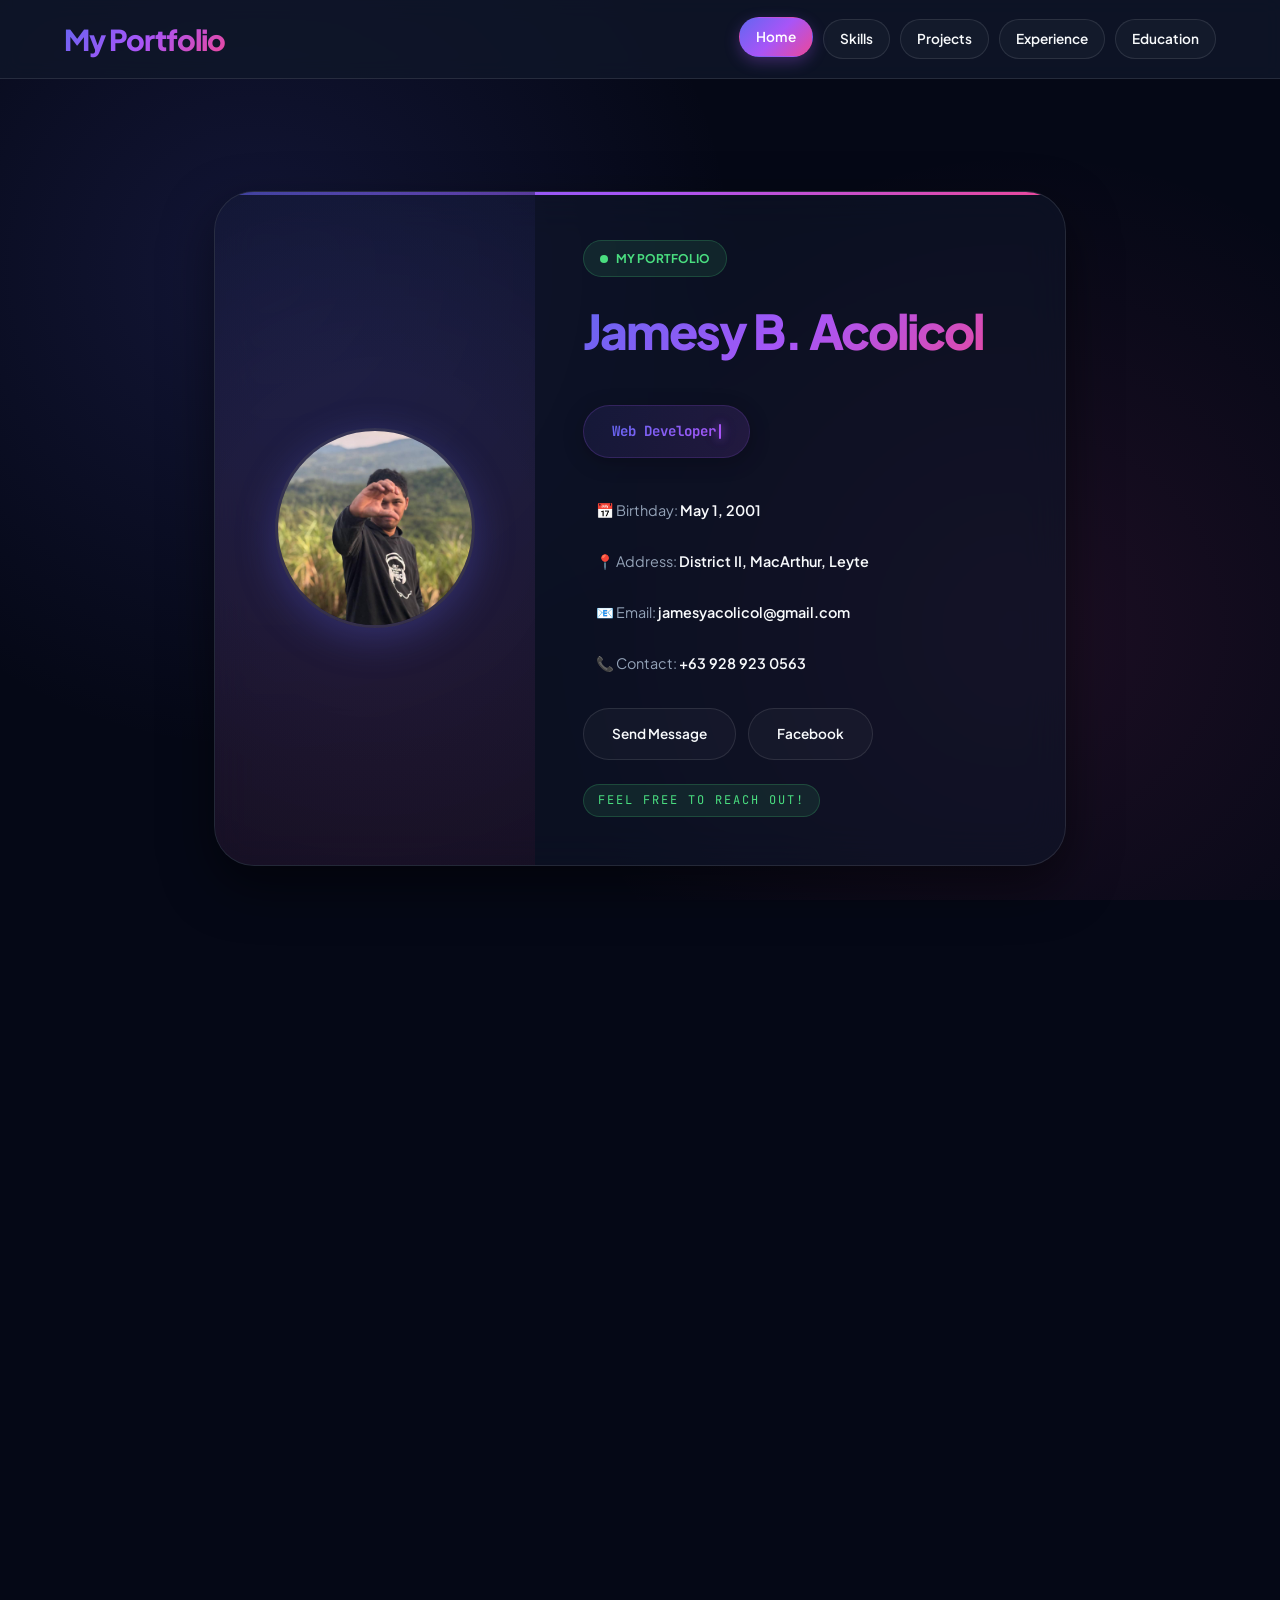
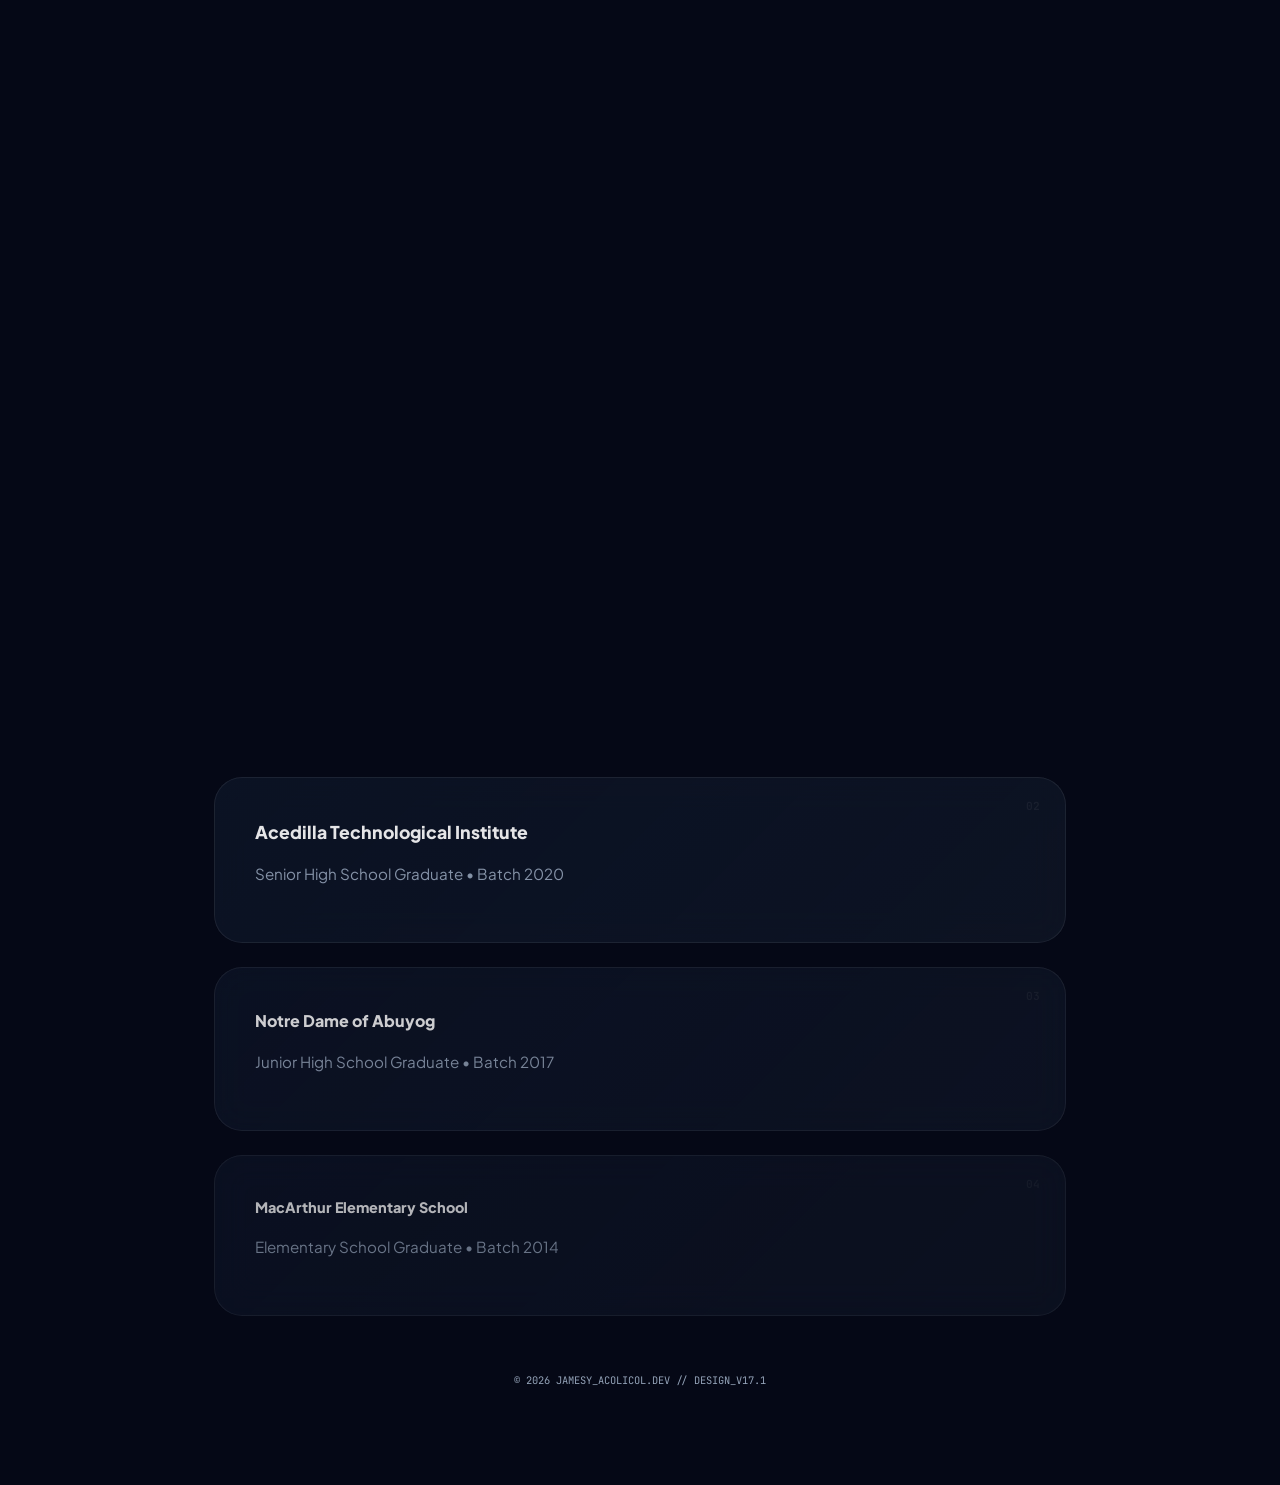
<file: index.html>
<!DOCTYPE html>
<html lang="en">
<head>
    <meta charset="UTF-8">
    <meta name="viewport" content="width=device-width, initial-scale=1.0">
    <title>Jamesy B. Acolicol</title>
    <link rel="stylesheet" href="css/portfolio.css">
</head>
<body>

<div class="navbar">
    <header class="portfolio-header">
        <h1>My Portfolio</h1>
    </header>

    <nav>
        <a href="#home">Home</a>
        <a href="#skills">Skills</a>
        <a href="#projects">Projects</a>
        <a href="#experience">Experience</a>
        <a href="#education">Education</a>
    </nav>
</div>    

<div class="container">
    <section id="home">
        <header class="hero-card reveal">
            <div class="hero-image-side">
                <img src="photo/jamesy-profile.jpg" alt="Jamesy B. Acolicol" class="profile-img">
            </div>

            <div class="hero-text-side">
                <div class="status-badge reveal delay-1">
                    <span class="status-dot"></span> my Portfolio
                </div>

                <h1 class="name reveal delay-2">Jamesy B. Acolicol</h1>

                <div class="role-tags reveal delay-3">
                    <span class="typing-wrapper">
                        <span class="typing-text">Web Developer</span>
                        <span class="typing-cursor"></span>
                    </span>
                </div>

                <div class="info-list reveal delay-4">
                    <div class="info-item">📅 Birthday: <span>May 1, 2001</span></div>
                    <div class="info-item">📍 Address: <span>District II, MacArthur, Leyte</span></div>

                    <a href="mailto:jamesyacolicol@gmail.com" class="info-item" style="cursor:pointer">
                        📧 Email: <span>jamesyacolicol@gmail.com</span>
                    </a>
                    <a href="tel:+639289230563" class="info-item" style="cursor:pointer">
                        📞 Contact: <span>+63 928 923 0563</span>
                    </a>
                </div>

                <div class="contact-flex reveal delay-5">
                    <a href="mailto:jamesyacolicol@gmail.com" class="c-item">Send Message</a>
                    <a href="https://fb.com/jamesy.acolicol.2025" target="_blank" class="c-item">Facebook</a>
                </div>

                <div class="hiring reveal delay-6">feel free to reach out!</div>
            </div>
        </header>
    </section>

    <main>
        <section id="skills">
            <h2 class="reveal">My Skills</h2>
            <div class="tech-grid">
                <div class="tech-pill reveal delay-1">🔥 Laravel 10</div>
                <div class="tech-pill reveal delay-2">📱 Flutter</div>
                <div class="tech-pill reveal delay-3">🐍 Python</div>
                <div class="tech-pill reveal delay-4">⚛️ React</div>
                <div class="tech-pill reveal delay-5">🤖 Arduino</div>
                <div class="tech-pill reveal delay-6">💚 Vue</div>
                <div class="tech-pill reveal delay-7">🗃️ MySQL</div>
            </div>
        </section>

        

        <section id="projects">
    <h2 class="reveal">My Projects</h2>
    <div class="projects-grid">

    <a href="capstone.html" class="g-card reveal delay-1">
        <div class="badge">AI & MOBILE</div>
        <h3 class="title">Coconut Variety Recognizer</h3>
        <p class="desc">Integrated TensorFlow image classification with a Flutter interface to help farmers identify seedling varieties with high precision.</p>
        <div class="project-link">Click here for more info <span>→</span></div>
    </a>

    <a href="store-management.html" class="g-card reveal delay-2">
        <div class="badge">BACKEND</div>
        <h3 class="title">Store Management System (Laravel)</h3>
        <p class="desc">Robust POS system built with Laravel 10. Features real-time stock tracking and secure role-based access.</p>
        <div class="project-link">Click here for more info <span>→</span></div>
    </a>

    <a href="arduino.html" class="g-card reveal delay-3">
        <div class="badge">Arduino</div>
        <h3 class="title">Arduino-based IoT Project</h3>
        <p class="desc">Developed an Mobot War using arduino.</p>
        <div class="project-link">Click here for more info <span>→</span></div>
    </a>

    <a href="pos.html" class="g-card reveal delay-4">
        <div class="badge">JAVA DESKTOP</div>
        <h3 class="title">Jamesy Store Management System (POS)</h3>
        <p class="desc">A high-performance Point of Sale solution engineered with Java and MySQL.</p>
        <div class="project-link">Click here for more info <span>→</span></div>
    </a>
    </div>
</section>

        <section id="experience">
            <h2 class="reveal">Professional Experience</h2>
            <div class="g-card reveal" style="border-left: 4px solid #a855f7;">
                <div class="badge reveal delay-1" style="color: #a855f7; border-color: rgba(168, 85, 247, 0.3);">INTERNSHIP 2026</div>
                <h3 class="title reveal delay-2">Work under Supervision</h3>
                <p class="desc reveal delay-3" style="color: #fff; margin-bottom: 2px;">
                    <strong>Abuyog Community College — IT Department</strong>
                </p>
                <p class="desc reveal delay-4" style="font-size: 0.85rem; color: #818cf8; margin-bottom: 12px; font-family: 'JetBrains Mono';">
                    Supervisor: Elizabeth M. Sebios (IT Dept. Head)
                </p>
                <p class="desc reveal delay-5">
                    Spearheaded the backend architecture for the institution's **Class Management System**.
                    Optimized database queries for high-speed performance and implemented **role-based access control (RBAC)** to ensure secure data handling between faculty and students.
                </p>
                <ul class="exp-bullets reveal delay-6" style="margin-top: 10px; font-size: 0.85rem; color: var(--text-dim); padding-left: 20px;">
                    <li>Developed RESTful API endpoints using Laravel to streamline class scheduling.</li>
                    <li>Collaborated with the IT Department head to align system features with academic requirements.</li>
                    <li>Maintained 100% uptime during initial testing phases by debugging core routing conflicts.</li>
                </ul>
            </div>
        </section>

        <section id="education">
    <h2 class="reveal">Education</h2>
    <div class="education-container">
        <div class="g-card reveal delay-1" style="border-left: 4px solid #6366f1;">
            <div class="badge" style="background: rgba(99, 102, 241, 0.1); color: #6366f1; border-color: rgba(99, 102, 241, 0.2);">UNDERGRADUATE</div>
            <h3 class="title" style="font-size: 1.2rem; color: #fff;">BS in Information Technology</h3>
            <p class="desc">Abuyog Community College • Batch: 2026</p>
        </div>

        <div class="g-card reveal delay-2" style="opacity: 0.9;">
            <h3 class="title" style="font-size: 1.1rem;">Acedilla Technological Institute</h3>
            <p class="desc">Senior High School Graduate • Batch 2020</p>
        </div>

        <div class="g-card reveal delay-3" style="opacity: 0.8;">
            <h3 class="title" style="font-size: 1rem;">Notre Dame of Abuyog</h3>
            <p class="desc">Junior High School Graduate • Batch 2017</p>
        </div>

        <div class="g-card reveal delay-4" style="opacity: 0.7;">
            <h3 class="title" style="font-size: 0.9rem;">MacArthur Elementary School</h3>
            <p class="desc">Elementary School Graduate • Batch 2014</p>
        </div>
    </div>
</section>
    </main>

    <footer>
        &copy; 2026 JAMESY_ACOLICOL.DEV // DESIGN_V17.1
    </footer>
</div>

<script src="js/index.js"></script>
</body>
</html>
</file>
<file: css/portfolio.css>
@import url('https://fonts.googleapis.com/css2?family=Plus+Jakarta+Sans:wght@300;400;600;800&family=JetBrains+Mono:wght@400;700&display=swap');

:root {
    --bg-space: #050816;
    --glass-card: rgba(15, 23, 42, 0.6);
    --border-white: rgba(255, 255, 255, 0.1);
    --grad-primary: linear-gradient(135deg, #6366f1 0%, #a855f7 50%, #ec4899 100%);
    --text-bright: #f8fafc;
    --text-dim: #94a3b8;
    --accent-green: #4ade80;
}

/* Global Reset & Base */
* { 
    box-sizing: border-box; 
    transition: all 0.4s cubic-bezier(0.23, 1, 0.32, 1); 
}

html {
    scroll-behavior: smooth;
}

body {
    font-family: 'Plus Jakarta Sans', sans-serif;
    margin: 0;
    color: var(--text-bright);
    background: var(--bg-space);
    background-image:
        radial-gradient(circle at 20% 30%, rgba(99, 102, 241, 0.15) 0%, transparent 40%),
        radial-gradient(circle at 80% 70%, rgba(236, 72, 153, 0.1) 0%, transparent 40%);
    background-attachment: fixed;
    line-height: 1.6;
    overflow-x: hidden;
}

/* Navigation Bar */
.navbar {
    display: flex;
    justify-content: space-between;
    align-items: center;
    padding: 1rem 5%;
    position: sticky;
    top: 0;
    z-index: 1000;
    background: rgba(15, 23, 42, 0.8);
    backdrop-filter: blur(10px);
    -webkit-backdrop-filter: blur(10px);
    border-bottom: 1px solid var(--border-white);
}

.portfolio-header h1 {
    font-size: clamp(1.2rem, 3vw, 1.8rem);
    font-weight: 800;
    letter-spacing: -1px;
    margin: 0;
    background: var(--grad-primary);
    -webkit-background-clip: text;
    background-clip: text;
    -webkit-text-fill-color: transparent;
}

.navbar nav {
    display: flex;
    gap: 10px;
}

.navbar nav a {
    text-decoration: none;
    color: var(--text-bright);
    font-size: 0.85rem;
    font-weight: 600;
    padding: 8px 16px;
    border-radius: 50px;
    background: rgba(255, 255, 255, 0.03);
    border: 1px solid var(--border-white);
}

/* Navbar Scrollspy Active State */
.navbar nav a.active {
    background: var(--grad-primary);
    color: #fff;
    border-color: transparent;
    box-shadow: 0 5px 15px rgba(168, 85, 247, 0.3);
    transform: translateY(-2px);
}

.navbar nav a:hover:not(.active) {
    background: rgba(255, 255, 255, 0.1);
    border-color: #a855f7;
    transform: translateY(-2px);
}

/* Layout Containers */
.container { 
    max-width: 900px; 
    margin: auto; 
    padding: 2rem 1.5rem; 
}

section {
    padding-top: 80px; /* Space for sticky nav */
    margin-bottom: 4rem;
}

/* Hero Section */
.hero-card {
    background: var(--glass-card);
    backdrop-filter: blur(20px);
    -webkit-backdrop-filter: blur(20px);
    border-radius: 40px;
    border: 1px solid var(--border-white);
    padding: 0;
    display: grid;
    grid-template-columns: 320px 1fr;
    overflow: hidden;
    box-shadow: 0 20px 50px rgba(0,0,0,0.5);
    position: relative;
}

.hero-card::before {
    content: '';
    position: absolute;
    top: 0;
    left: 0;
    right: 0;
    height: 3px;
    background: var(--grad-primary);
}

.hero-image-side {
    background: linear-gradient(180deg, rgba(99, 102, 241, 0.15) 0%, rgba(236, 72, 153, 0.1) 100%);
    display: flex;
    align-items: center;
    justify-content: center;
    padding: 3rem;
    position: relative;
}

.hero-image-side::after {
    content: '';
    position: absolute;
    inset: 0;
    background: radial-gradient(circle at center, transparent 40%, rgba(5, 8, 22, 0.4) 100%);
}

.profile-img {
    width: 200px;
    height: 200px;
    border-radius: 50%;
    border: 3px solid rgba(255,255,255,0.1);
    object-fit: cover;
    box-shadow: 0 10px 40px rgba(99, 102, 241, 0.3);
    position: relative;
    z-index: 1;
}

.hero-card:hover .profile-img {
    border-color: var(--accent-purple, #a855f7);
    box-shadow: 0 10px 60px rgba(168, 85, 247, 0.5);
    transform: scale(1.05);
}

.hero-text-side {
    flex: 1;
    text-align: left;
    padding: 3rem;
    display: flex;
    flex-direction: column;
    justify-content: center;
    gap: 1rem;
}

.status-badge {
    display: inline-flex;
    align-items: center;
    gap: 8px;
    background: rgba(74, 222, 128, 0.1);
    color: var(--accent-green);
    padding: 8px 16px;
    border-radius: 100px;
    font-size: 0.75rem;
    font-weight: 700;
    border: 1px solid rgba(74, 222, 128, 0.2);
    text-transform: uppercase;
    width: fit-content;
}

.status-dot {
    width: 8px;
    height: 8px;
    background: var(--accent-green);
    border-radius: 50%;
    animation: pulse 2s infinite;
}

@keyframes pulse {
    0%, 100% { opacity: 1; transform: scale(1); }
    50% { opacity: 0.4; transform: scale(1.2); }
}

.name {
    font-size: clamp(2rem, 5vw, 3rem);
    font-weight: 800;
    letter-spacing: -2px;
    margin: 0;
    background: var(--grad-primary);
    -webkit-background-clip: text;
    background-clip: text;
    -webkit-text-fill-color: transparent;
}

.name:hover {
    filter: hue-rotate(15deg) brightness(1.2);
    text-shadow: 0 0 20px rgba(168, 85, 247, 0.4);
    transform: translateY(-2px) scale(1.02);
}

.role-tags {
    display: flex;
    flex-wrap: wrap;
    gap: 10px;
    margin-top: 1.2rem;
    min-height: 44px;
    align-items: center;
}

.typing-wrapper {
    display: inline-flex;
    align-items: center;
    gap: 0;
    padding: 14px 28px;
    border-radius: 100px;
    background: linear-gradient(135deg, rgba(99, 102, 241, 0.1) 0%, rgba(168, 85, 247, 0.08) 100%);
    border: 1px solid rgba(168, 85, 247, 0.2);
    font-family: 'JetBrains Mono';
    font-size: 0.88rem;
    font-weight: 600;
    color: #f0f4ff;
    min-width: 160px;
    position: relative;
    overflow: hidden;
    box-shadow: 0 4px 20px rgba(0, 0, 0, 0.25);
}

/* Subtle moving gradient background */
.typing-wrapper::before {
    content: '';
    position: absolute;
    inset: 0;
    background: linear-gradient(
        90deg,
        transparent 0%,
        rgba(168, 85, 247, 0.06) 50%,
        transparent 100%
    );
    background-size: 200% 100%;
    animation: gradientShift 3s ease infinite;
}

@keyframes gradientShift {
    0% { background-position: 0% 50%; }
    50% { background-position: 100% 50%; }
    100% { background-position: 0% 50%; }
}

.typing-text {
    position: relative;
    z-index: 1;
    overflow: hidden;
    white-space: nowrap;
    display: inline-block;
    background: linear-gradient(135deg, #6366f1, #a855f7, #ec4899);
    -webkit-background-clip: text;
    background-clip: text;
    -webkit-text-fill-color: transparent;
    font-weight: 700;
    animation: textShimmer 3s ease infinite;
    background-size: 200% 200%;
}

@keyframes textShimmer {
    0% { background-position: 0% 50%; }
    50% { background-position: 100% 50%; }
    100% { background-position: 0% 50%; }
}

.typing-cursor {
    position: relative;
    z-index: 1;
    display: inline-block;
    width: 2px;
    height: 1.1em;
    background: var(--accent-purple, #a855f7);
    margin-left: 3px;
    animation: cursorBlink 0.5s step-end infinite;
    border-radius: 1px;
    box-shadow: 0 0 8px rgba(168, 85, 247, 0.8),
                0 0 15px rgba(168, 85, 247, 0.4);
}

@keyframes cursorBlink {
    0%, 50% { opacity: 1; transform: scaleY(1); }
    50.01%, 100% { opacity: 0; transform: scaleY(0.8); }
}

/* Info List */
.info-list {
    margin-top: 1rem;
    display: grid;
    gap: 10px;
    font-size: 0.9rem;
    color: var(--text-dim);
}

.info-item {
    text-decoration: none;
    color: inherit;
    display: block;
    cursor: default;
    padding: 8px 12px;
    border-radius: 12px;
    border: 1px solid transparent;
}

.info-item span {
    color: var(--text-bright);
    font-weight: 600;
}

.info-item:hover {
    transform: translateX(8px);
    color: #fff;
    background: rgba(255,255,255,0.03);
    border-color: var(--border-white);
}

/* Buttons & Links */
.contact-flex { display: flex; gap: 12px; margin-top: 0.5rem; flex-wrap: wrap; }

.c-item {
    padding: 14px 28px;
    border-radius: 50px;
    background: rgba(255,255,255,0.03);
    border: 1px solid var(--border-white);
    text-decoration: none;
    color: var(--text-bright);
    font-size: 0.85rem;
    font-weight: 600;
    position: relative;
    overflow: hidden;
}

.c-item::before {
    content: '';
    position: absolute;
    inset: 0;
    background: var(--grad-primary);
    opacity: 0;
    transition: opacity 0.4s ease;
}

.c-item:hover::before {
    opacity: 1;
}

.c-item:hover {
    transform: translateY(-5px) scale(1.05);
    border-color: transparent;
    box-shadow: 0 10px 20px rgba(168, 85, 247, 0.4);
}

.c-item span {
    position: relative;
    z-index: 1;
}

.hiring {
    margin-top: 0.5rem;
    font-family: 'JetBrains Mono';
    color: var(--accent-green);
    font-size: 0.75rem;
    text-transform: uppercase;
    letter-spacing: 2px;
    background: rgba(74, 222, 128, 0.1);
    padding: 6px 14px;
    border-radius: 20px;
    border: 1px solid rgba(74, 222, 128, 0.2);
    width: fit-content;
}
.hiring:hover {
    background: var(--accent-green);
    color: #fff;
    border-color: transparent;
    box-shadow: 0 10px 20px rgba(74, 222, 128, 0.4);
    transform: translateY(-5px);
}

/* Section Headings */
h2 {
    font-size: 0.8rem;
    font-family: 'JetBrains Mono';
    color: var(--accent-purple, #a855f7);
    text-transform: uppercase;
    letter-spacing: 5px;
    margin: 5rem 0 2.5rem;
    display: flex;
    align-items: center;
    gap: 20px;
    position: relative;
    padding-left: 20px;
    transition: all 0.4s cubic-bezier(0.23, 1, 0.32, 1);
}

/* Accent line before heading */
h2::before {
    content: '';
    position: absolute;
    left: 0;
    top: 50%;
    transform: translateY(-50%);
    width: 4px;
    height: 100%;
    background: var(--grad-primary);
    border-radius: 4px;
    transition: height 0.4s ease;
}

h2::after {
    content: '';
    height: 1px;
    flex-grow: 1;
    background: linear-gradient(90deg, rgba(255, 255, 255, 0.1) 0%, transparent 100%);
}

h2:hover {
    color: #fff;
    transform: translateX(8px);
    text-shadow: 0 0 20px rgba(168, 85, 247, 0.4);
}

h2:hover::before {
    height: 150%;
    box-shadow: 0 0 12px rgba(168, 85, 247, 0.6);
}

/* Project Cards */
.projects-grid {
    counter-reset: project;
}

.g-card {
    background: linear-gradient(135deg, rgba(15, 23, 42, 0.8) 0%, rgba(30, 41, 59, 0.4) 100%);
    backdrop-filter: blur(16px);
    border: 1px solid rgba(255, 255, 255, 0.08);
    border-radius: 28px;
    padding: 2.5rem;
    margin-bottom: 1.5rem;
    text-decoration: none;
    display: block;
    position: relative;
    overflow: hidden;
    animation: cardFloat 0.7s ease backwards;
    counter-increment: project;
}

.g-card:nth-of-type(1) { animation-delay: 0.05s; }
.g-card:nth-of-type(2) { animation-delay: 0.12s; }
.g-card:nth-of-type(3) { animation-delay: 0.19s; }
.g-card:nth-of-type(4) { animation-delay: 0.26s; }

@keyframes cardFloat {
    from {
        opacity: 0;
        transform: translateY(40px) scale(0.95);
    }
    to {
        opacity: 1;
        transform: translateY(0) scale(1);
    }
}

.g-card::before {
    content: "0" counter(project);
    position: absolute;
    top: 20px;
    right: 25px;
    font-family: 'JetBrains Mono';
    font-size: 0.7rem;
    font-weight: 700;
    color: rgba(255, 255, 255, 0.06);
    transition: all 0.5s cubic-bezier(0.23, 1, 0.32, 1);
}

.g-card::after {
    content: '';
    position: absolute;
    inset: 0;
    border-radius: 28px;
    background: linear-gradient(135deg, rgba(168, 85, 247, 0.08) 0%, transparent 50%);
    opacity: 0;
    transition: opacity 0.5s ease;
}

.g-card:hover::before {
    color: rgba(168, 85, 247, 0.4);
    transform: scale(1.2);
}

.g-card:hover::after {
    opacity: 1;
}

/* Corner glow on hover */
.g-card:hover {
    transform: translateY(-8px);
    border-color: rgba(168, 85, 247, 0.3);
    background: rgba(30, 41, 59, 0.9);
    box-shadow:
        0 20px 60px rgba(168, 85, 247, 0.2),
        0 0 30px rgba(168, 85, 247, 0.08);
}

.badge {
    display: inline-flex;
    align-items: center;
    gap: 6px;
    padding: 6px 14px;
    border-radius: 100px;
    background: rgba(236, 72, 153, 0.1);
    color: #ec4899;
    font-size: 0.65rem;
    font-family: 'JetBrains Mono';
    font-weight: 700;
    margin-bottom: 16px;
    border: 1px solid rgba(236, 72, 153, 0.2);
    transition: all 0.4s cubic-bezier(0.23, 1, 0.32, 1);
}

.g-card:hover .badge {
    background: rgba(236, 72, 153, 0.2);
    border-color: rgba(236, 72, 153, 0.4);
    transform: scale(1.05);
    box-shadow: 0 5px 15px rgba(236, 72, 153, 0.2);
}

.title {
    font-size: 1.4rem;
    font-weight: 800;
    margin: 0 0 12px 0;
    color: #fff;
    transition: all 0.4s ease;
}

.g-card:hover .title {
    transform: translateX(5px);
}

.desc {
    color: var(--text-dim);
    font-size: 0.95rem;
    line-height: 1.7;
    transition: color 0.4s ease;
}

.g-card:hover .desc {
    color: rgba(248, 250, 252, 0.8);
}

.project-link {
    margin-top: 20px;
    font-family: 'JetBrains Mono';
    font-size: 0.8rem;
    color: var(--accent-purple, #a855f7);
    display: flex;
    align-items: center;
    gap: 8px;
    transition: all 0.4s cubic-bezier(0.23, 1, 0.32, 1);
}

.project-link span {
    display: inline-block;
    transition: transform 0.4s cubic-bezier(0.23, 1, 0.32, 1);
}

.g-card:hover .project-link {
    color: #fff;
    transform: translateX(8px);
}

.g-card:hover .project-link span {
    transform: translateX(5px);
    filter: drop-shadow(0 0 6px rgba(168, 85, 247, 0.5));
}

/* Tech Grid */
.tech-grid {
    display: grid;
    grid-template-columns: repeat(auto-fill, minmax(180px, 1fr));
    gap: 18px;
    perspective: 1000px;
}

.tech-pill {
    background: linear-gradient(135deg, rgba(15, 23, 42, 0.8) 0%, rgba(30, 41, 59, 0.4) 100%);
    backdrop-filter: blur(16px);
    padding: 28px 22px;
    border-radius: 24px;
    text-align: center;
    font-weight: 700;
    font-size: 0.95rem;
    font-family: 'JetBrains Mono';
    border: 1px solid rgba(255, 255, 255, 0.08);
    color: var(--text-dim);
    position: relative;
    overflow: hidden;
    cursor: default;
    animation: floatIn 0.6s ease backwards;
}

.tech-pill:nth-child(1) { animation-delay: 0.05s; }
.tech-pill:nth-child(2) { animation-delay: 0.1s; }
.tech-pill:nth-child(3) { animation-delay: 0.15s; }
.tech-pill:nth-child(4) { animation-delay: 0.2s; }
.tech-pill:nth-child(5) { animation-delay: 0.25s; }
.tech-pill:nth-child(6) { animation-delay: 0.3s; }
.tech-pill:nth-child(7) { animation-delay: 0.35s; }

@keyframes floatIn {
    from {
        opacity: 0;
        transform: translateY(30px) scale(0.9);
    }
    to {
        opacity: 1;
        transform: translateY(0) scale(1);
    }
}

/* Shimmer effect */
.tech-pill::before {
    content: '';
    position: absolute;
    top: -50%;
    left: -50%;
    width: 200%;
    height: 200%;
    background: linear-gradient(
        45deg,
        transparent 30%,
        rgba(168, 85, 247, 0.08) 50%,
        transparent 70%
    );
    transform: translateX(-100%);
    transition: none;
}

.tech-pill:hover::before {
    animation: shimmer 0.8s ease forwards;
}

@keyframes shimmer {
    to {
        transform: translateX(100%);
    }
}

/* Glowing border accent */
.tech-pill::after {
    content: '';
    position: absolute;
    inset: -1px;
    border-radius: 24px;
    background: var(--grad-primary);
    z-index: -1;
    opacity: 0;
    transition: opacity 0.4s ease;
}

.tech-pill:hover::after {
    opacity: 0.6;
}

.tech-pill:hover {
    color: #fff;
    transform: translateY(-10px) scale(1.05);
    border-color: rgba(168, 85, 247, 0.5);
    box-shadow:
        0 15px 40px rgba(168, 85, 247, 0.25),
        0 0 20px rgba(168, 85, 247, 0.15),
        inset 0 0 30px rgba(168, 85, 247, 0.05);
}

/* Footer */
footer {
    text-align: center;
    margin-top: 6rem;
    padding-bottom: 4rem;
    font-family: 'JetBrains Mono';
    font-size: 0.65rem;
    color: var(--text-dim);
}

/* Mobile Responsiveness */
@media (max-width: 768px) {
    .navbar {
        flex-direction: column;
        gap: 15px;
        padding: 1.5rem;
    }

    .navbar nav {
        flex-wrap: wrap;
        justify-content: center;
    }

    .hero-card {
        grid-template-columns: 1fr;
        text-align: center;
        padding: 0;
    }

    .hero-image-side {
        padding: 2.5rem 2rem;
    }

    .hero-text-side {
        text-align: center;
        padding: 2rem;
        align-items: center;
    }

    .status-badge, .hiring {
        margin-left: auto;
        margin-right: auto;
    }

    .contact-flex { justify-content: center; }
    .profile-img { width: 160px; height: 160px; }
}

/* --- Scroll-triggered Reveal Animations --- */
.reveal {
    opacity: 0;
    transform: translateY(40px);
    transition: opacity 0.8s cubic-bezier(0.23, 1, 0.32, 1),
                transform 0.8s cubic-bezier(0.23, 1, 0.32, 1);
    pointer-events: none;
}

.reveal.active {
    opacity: 1;
    transform: translateY(0);
    pointer-events: auto;
}

/* Delay classes for staggered animations */
.delay-1 { transition-delay: 0.1s !important; }
.delay-2 { transition-delay: 0.2s !important; }
.delay-3 { transition-delay: 0.3s !important; }
.delay-4 { transition-delay: 0.4s !important; }
.delay-5 { transition-delay: 0.5s !important; }
.delay-6 { transition-delay: 0.6s !important; }
.delay-7 { transition-delay: 0.7s !important; }

/* Enhanced section transitions */
section {
    position: relative;
}

section::after {
    content: '';
    position: absolute;
    bottom: 0;
    left: 50%;
    transform: translateX(-50%);
    width: 60%;
    height: 1px;
    background: linear-gradient(90deg, transparent, rgba(168, 85, 247, 0.3), transparent);
    opacity: 0;
    transition: opacity 0.6s ease;
}

section.active::after {
    opacity: 1;
}
</file>
